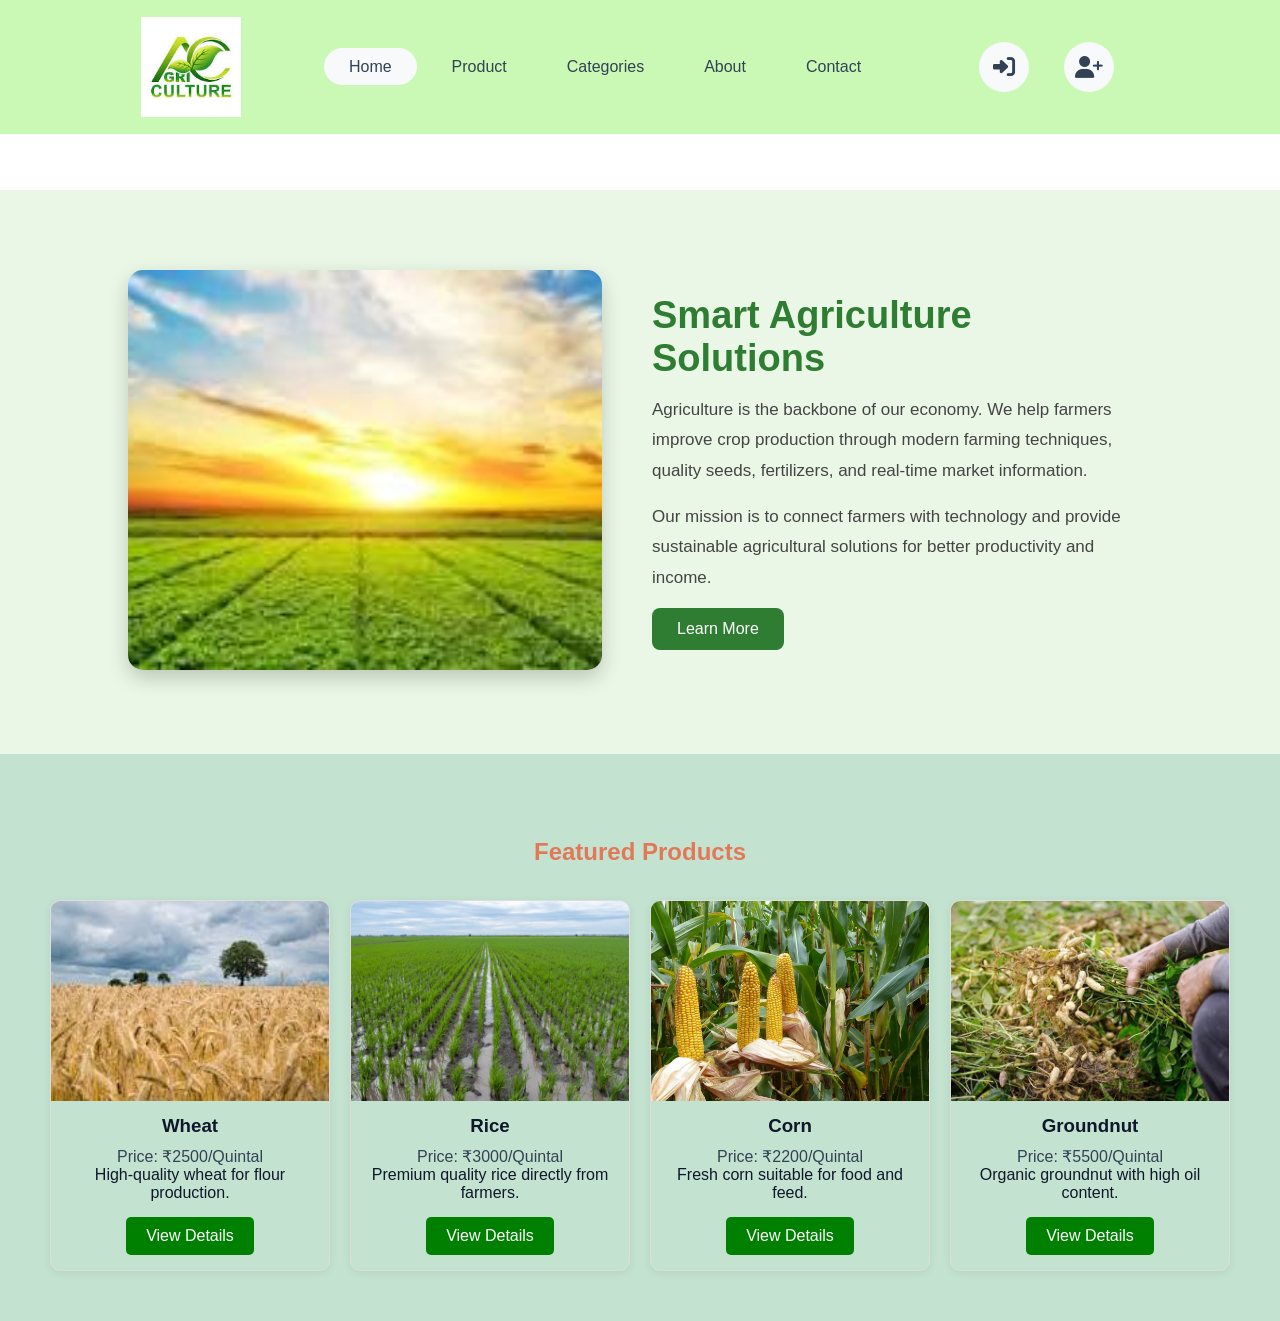
<file: index.html>
<!DOCTYPE html>
<html lang="en">
<head>
    <meta charset="UTF-8">
    <meta name="viewport" content="width=device-width, initial-scale=1.0">
    <link rel="stylesheet" href="https://cdnjs.cloudflare.com/ajax/libs/font-awesome/6.7.2/css/all.min.css">
    <link rel="stylesheet" href="style.css">   
 <link rel="preconnect" href="https://fonts.googleapis.com">
    <link rel="preconnect" href="https://fonts.gstatic.com " crossorigin>
   
    <title>Agriculture</title>
</head>
<body>
    <!-- header section -->
     <header class="header">
       <a href="#" class="logo"><img src="logo.jfif" alt="logo"></a>

       <ul class="navbar">
        <li><a href="index.html" class="active" >Home</a></li>
        <li><a href="product.html" >Product</a></li>
        <li><a href="categories.html" >Categories</a></li>
        <li><a href="#">About</a></li>
        <li><a href="contact.html">Contact</a></li>
            </ul>
        <div class="icon">
     <a href="#"><i class="fa-solid fa-right-to-bracket"></i></a> 
     <a href="#"><i class="fa-solid fa-user-plus"></i></a> 
     <i class="fa-solid fa-bars" id="menu-icon"></i>
   </div>

     </header>
     <!-- Home Section -->
<section class="about">
    <div class="about-img" >
        <img id="aboutImage"src="home.jfif" alt="Agriculture">
    </div>

    <div class="about-content">
        <h2>Smart Agriculture Solutions</h2>
        <p>
            Agriculture is the backbone of our economy. We help farmers
            improve crop production through modern farming techniques,
            quality seeds, fertilizers, and real-time market information.
        </p>

        <p>
            Our mission is to connect farmers with technology and provide
            sustainable agricultural solutions for better productivity and income.
        </p>

        <a href="#" class="btn">Learn More</a>
    </div>
</section>
<section class="featured-products">
    <h2 id="ft">Featured Products</h2>

    <div class="products">

        <div class="product-card">
            <img src="wheat.jfif" alt="Wheat">
            <h3>Wheat</h3>
            <p class="prise">Price: ₹2500/Quintal</p>
            <p>High-quality wheat for flour production.</p>
            <a href="wheat.html">View Details</a>
        </div>

        <div class="product-card">
            <img src="rice.jfif" alt="Rice">
            <h3>Rice</h3>
            <p class="prise">Price: ₹3000/Quintal</p>
            <p>Premium quality rice directly from farmers.</p>
            <a href="rice.html">View Details</a>
        </div>

        <div class="product-card">
            <img src="corn.jfif" alt="Corn">
            <h3>Corn</h3>
            <p class="prise">Price: ₹2200/Quintal</p>
            <p>Fresh corn suitable for food and feed.</p>
            <a href="corn.html">View Details</a>
        </div>

        <div class="product-card">
            <img src="groundnut.jfif" alt="Groundnut">
            <h3>Groundnut</h3>
            <p class="prise">Price: ₹5500/Quintal</p>
            <p>Organic groundnut with high oil content.</p>
            <a href="groundnut.html">View Details</a>
        </div>

    </div>
      
</section>
    <script src="script.js"></script>

</body>
</html>
</file>
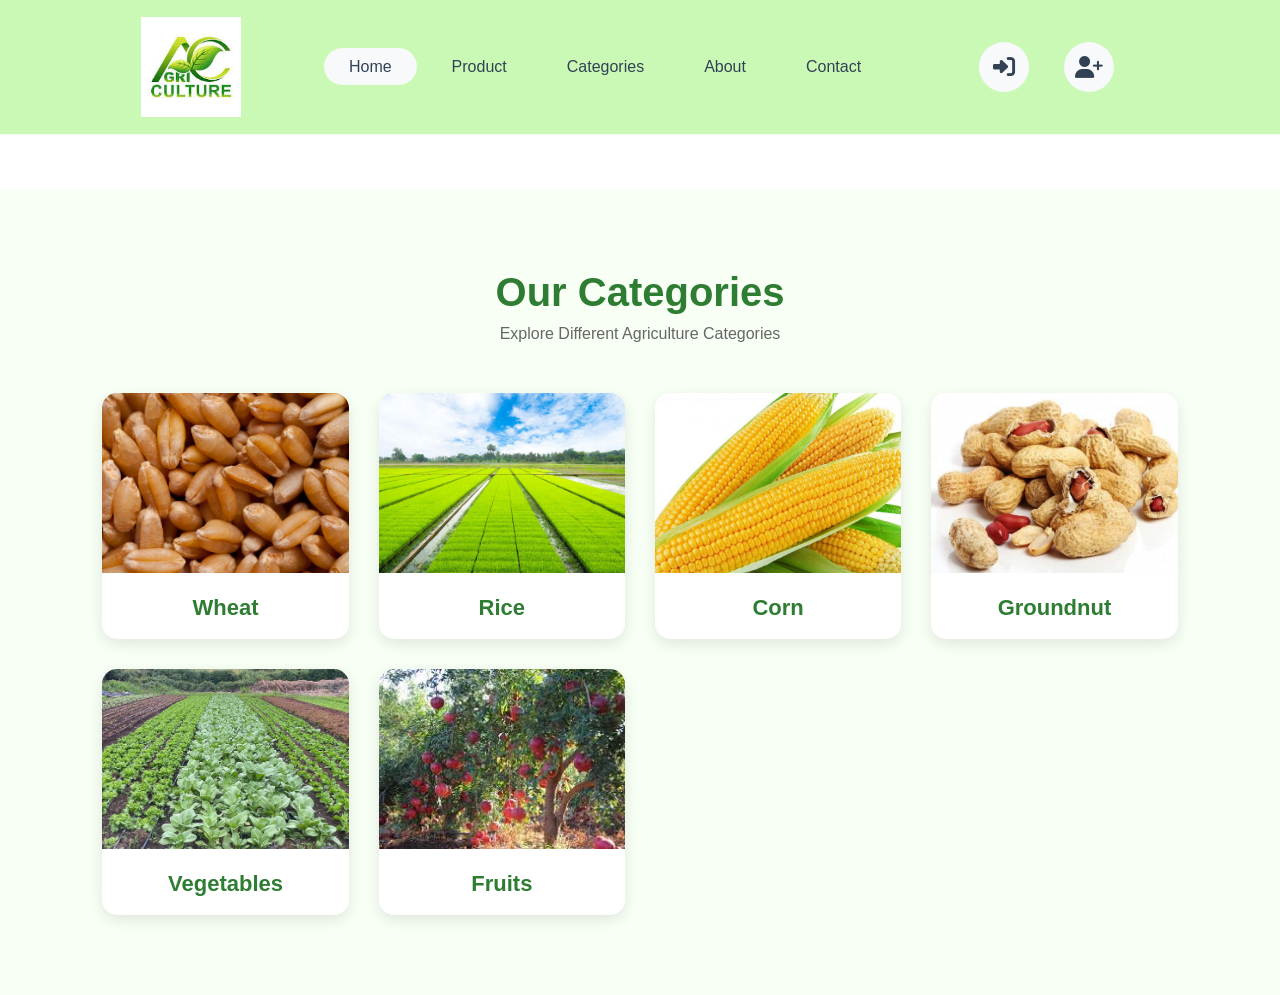
<file: categories.html>
<!DOCTYPE html>
<html lang="en">
<head>
    <meta charset="UTF-8">
    <meta name="viewport" content="width=device-width, initial-scale=1.0">
    <link rel="stylesheet" href="https://cdnjs.cloudflare.com/ajax/libs/font-awesome/6.7.2/css/all.min.css">
    <link rel="stylesheet" href="style.css">   
 <link rel="preconnect" href="https://fonts.googleapis.com">
    <link rel="preconnect" href="https://fonts.gstatic.com " crossorigin>
   
    <title>Agriculture</title>
</head>
<body>
    <!-- header section -->
     <header class="header">
       <a href="#" class="logo"><img src="logo.jfif" alt="logo"></a>

       <ul class="navbar">
        <li><a href="index.html" class="active" >Home</a></li>
        <li><a href="product.html" >Product</a></li>
        <li><a href="categories.html" >Categories</a></li>
        <li><a href="#">About</a></li>
        <li><a href="contact.html">Contact</a></li>
            </ul>
    
    <div class="icon">
     <a href="#"><i class="fa-solid fa-right-to-bracket"></i></a> 
     <a href="#"><i class="fa-solid fa-user-plus"></i></a> 
     <i class="fa-solid fa-bars" id="menu-icon"></i>
   </div>
     </header>
     <section class="categories">

    <div class="heading">
        <h2>Our Categories</h2>
        <p>Explore Different Agriculture Categories</p>
    </div>

    <div class="category-container">

        <div class="category-card">
            <img src="wheat1.jfif" alt="Wheat">
            <h3>Wheat</h3>
        </div>

        <div class="category-card">
            <img src="rice1.jfif" alt="Rice">
            <h3>Rice</h3>
        </div>

        <div class="category-card">
            <img src="corn1.jfif" alt="Corn">
            <h3>Corn</h3>
        </div>

        <div class="category-card">
            <img src="groundnut1.jfif" alt="Groundnut">
            <h3>Groundnut</h3>
        </div>

        <div class="category-card">
            <img src="veg.jfif" alt="Vegetables">
            <h3>Vegetables</h3>
        </div>

        <div class="category-card">
            <img src="fruit.jfif" alt="Fruits">
            <h3>Fruits</h3>
        </div>

    </div>

</section>
    
<script src="script.js"></script>    
</body>
</html>
</file>
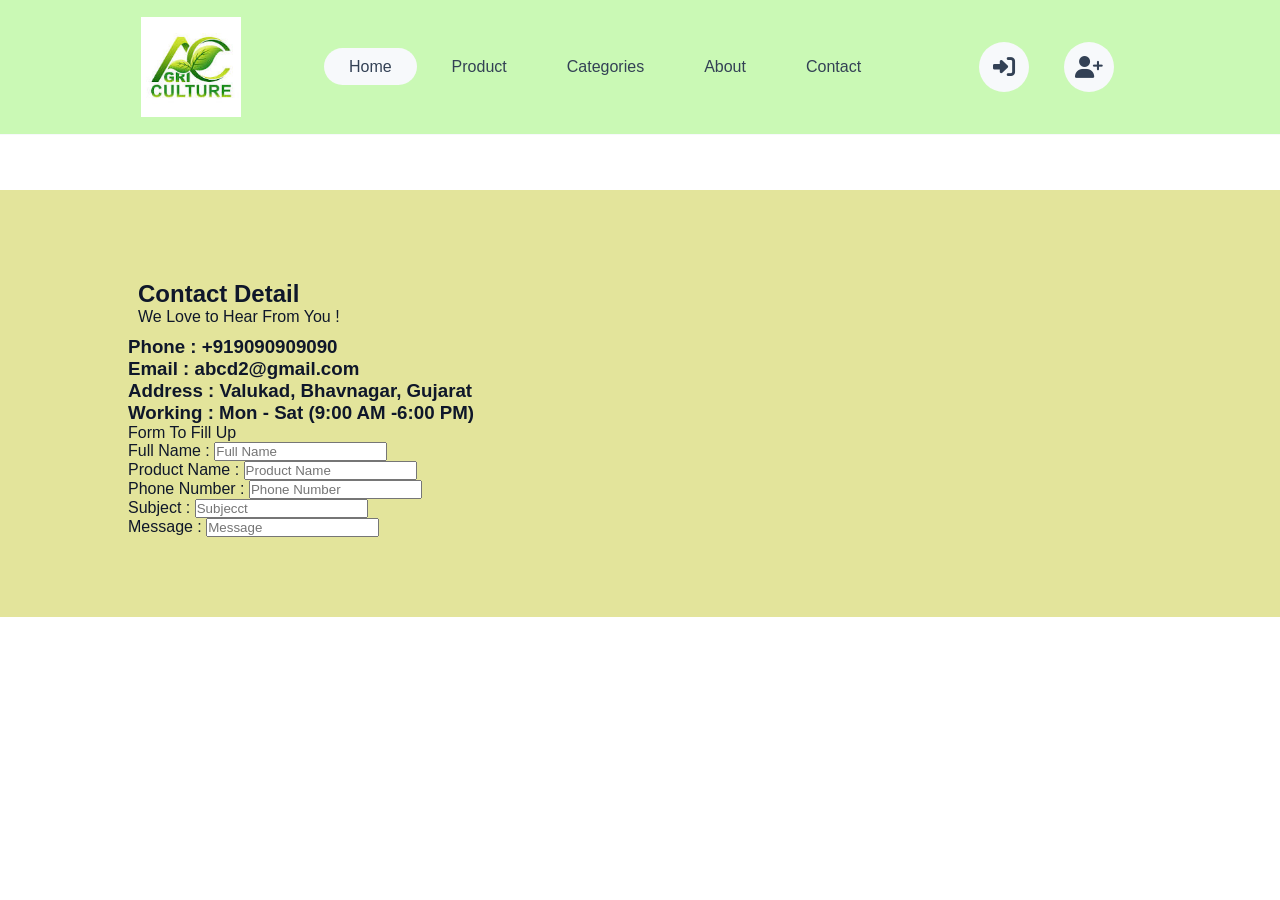
<file: contact.html>
<!DOCTYPE html>
<html lang="en">
<head>
    <meta charset="UTF-8">
    <meta name="viewport" content="width=device-width, initial-scale=1.0">
    <link rel="stylesheet" href="https://cdnjs.cloudflare.com/ajax/libs/font-awesome/6.7.2/css/all.min.css">
    <link rel="stylesheet" href="style.css">   
 <link rel="preconnect" href="https://fonts.googleapis.com">
    <link rel="preconnect" href="https://fonts.gstatic.com " crossorigin>
   
    <title>Agriculture</title>
</head>
<body>
    <!-- header section -->
     <header class="header">
       <a href="#" class="logo"><img src="logo.jfif" alt="logo"></a>

       <ul class="navbar">
        <li><a href="index.html" class="active" >Home</a></li>
        <li><a href="product.html" >Product</a></li>
        <li><a href="categories.html" >Categories</a></li>
        <li><a href="#">About</a></li>
        <li><a href="contact.html">Contact</a></li>
            </ul>
    
               <div class="icon">
     <a href="#"><i class="fa-solid fa-right-to-bracket"></i></a> 
     <a href="#"><i class="fa-solid fa-user-plus"></i></a> 
     <i class="fa-solid fa-bars" id="menu-icon"></i>
   </div>

     </header>
     <!--  -->
     <section class="contact">
        <div class="contact-main">
        <div class="contact-detail">
            <h1>Contact  Detail</h1>
             <p>We Love to Hear From You !</p>
        </div>
        
        <div class="contact-info">
            
            <h3>Phone    :<span> +919090909090</span></h3>
            <h3>Email    :<span> abcd2@gmail.com</span></h3>
            <h3>Address  :<span> Valukad, Bhavnagar, Gujarat </span></h3>
            <h3>Working  :<span> Mon - Sat (9:00 AM -6:00 PM)</span></h3>
        </div>
        <div class="contact-mess">
              <p>Form To Fill Up</p>
              <div class="contact-mess-form">
                Full Name : <input type="text" placeholder="Full Name" required><br>                
                Product Name : <input type="text" placeholder="Product Name" required><br>
                Phone Number : <input type="text" placeholder="Phone Number" required><br>
                Subject : <input type="text" placeholder="Subjecct" required><br>                
                Message : <input type="text" placeholder="Message" required><br>  
            </div>
        </div>
    </div>
     </section>

<script src="script.js"></script>    
</body>
</html>
</file>
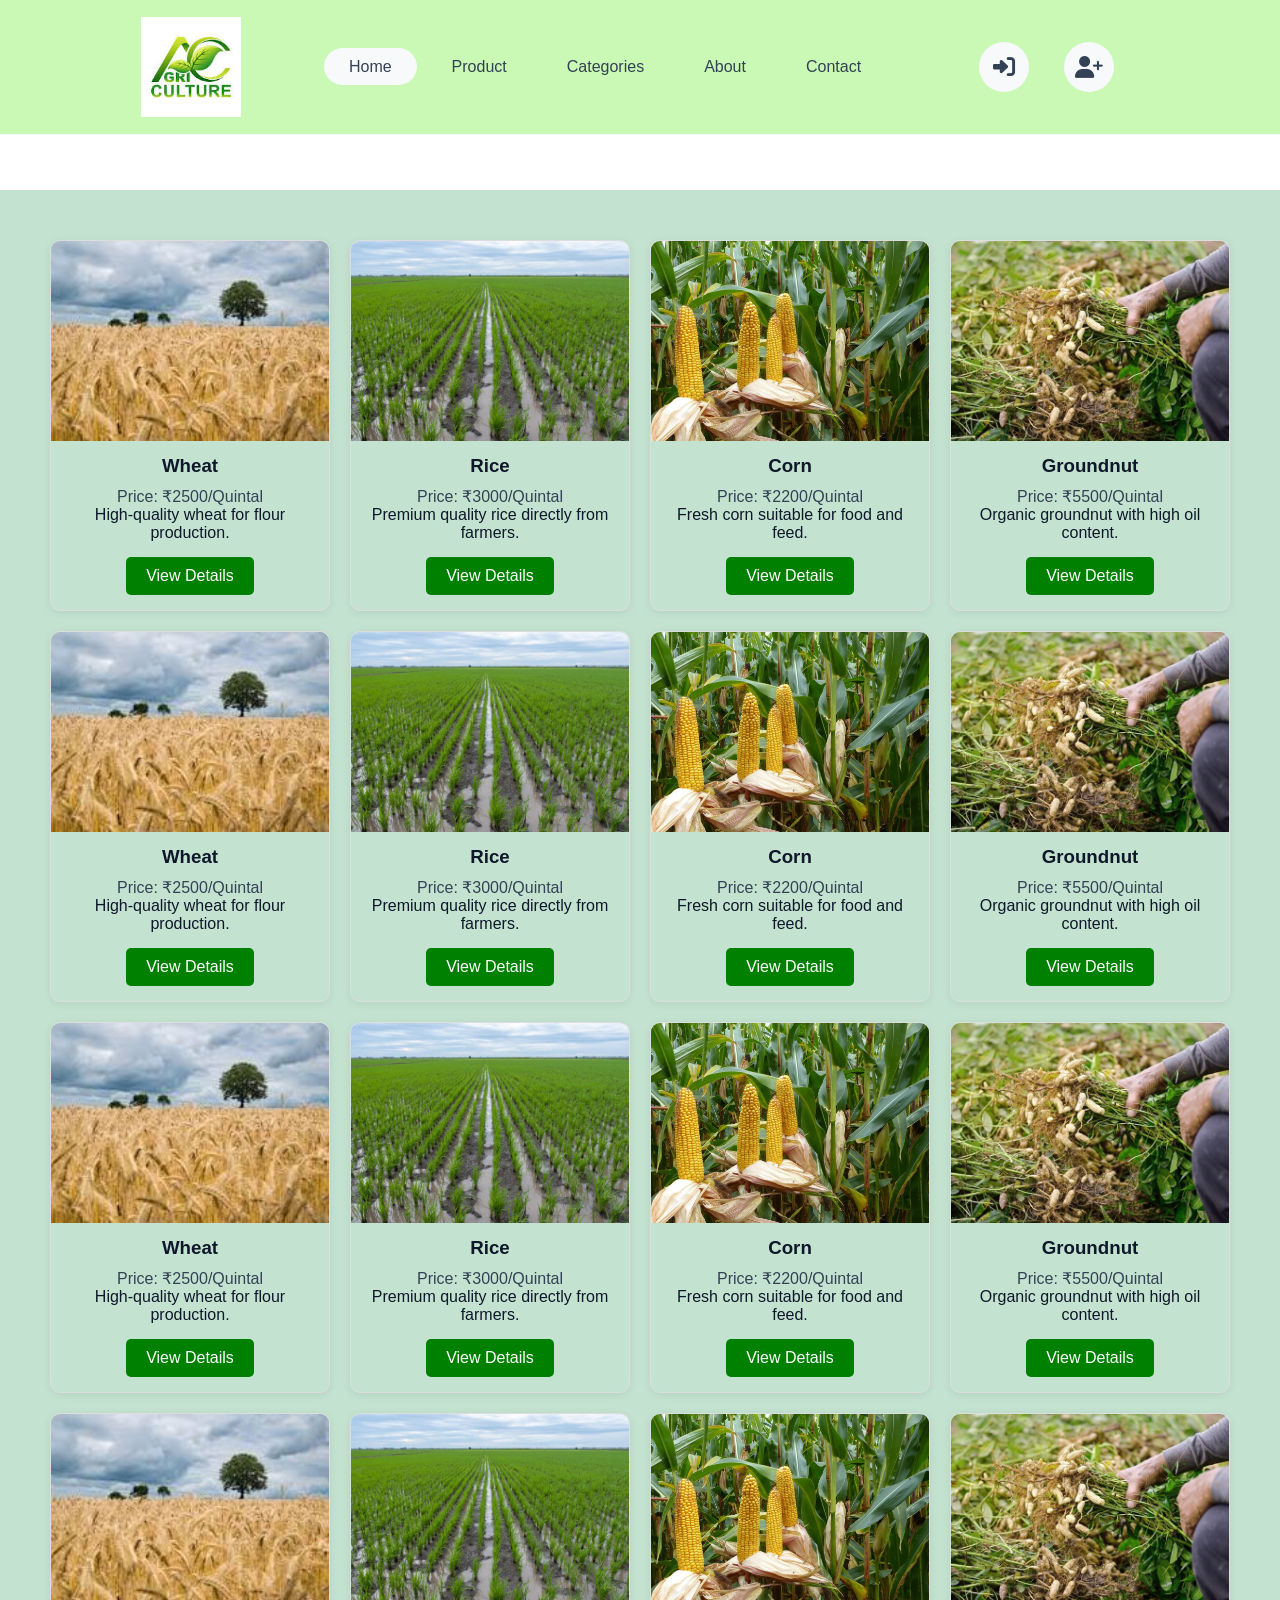
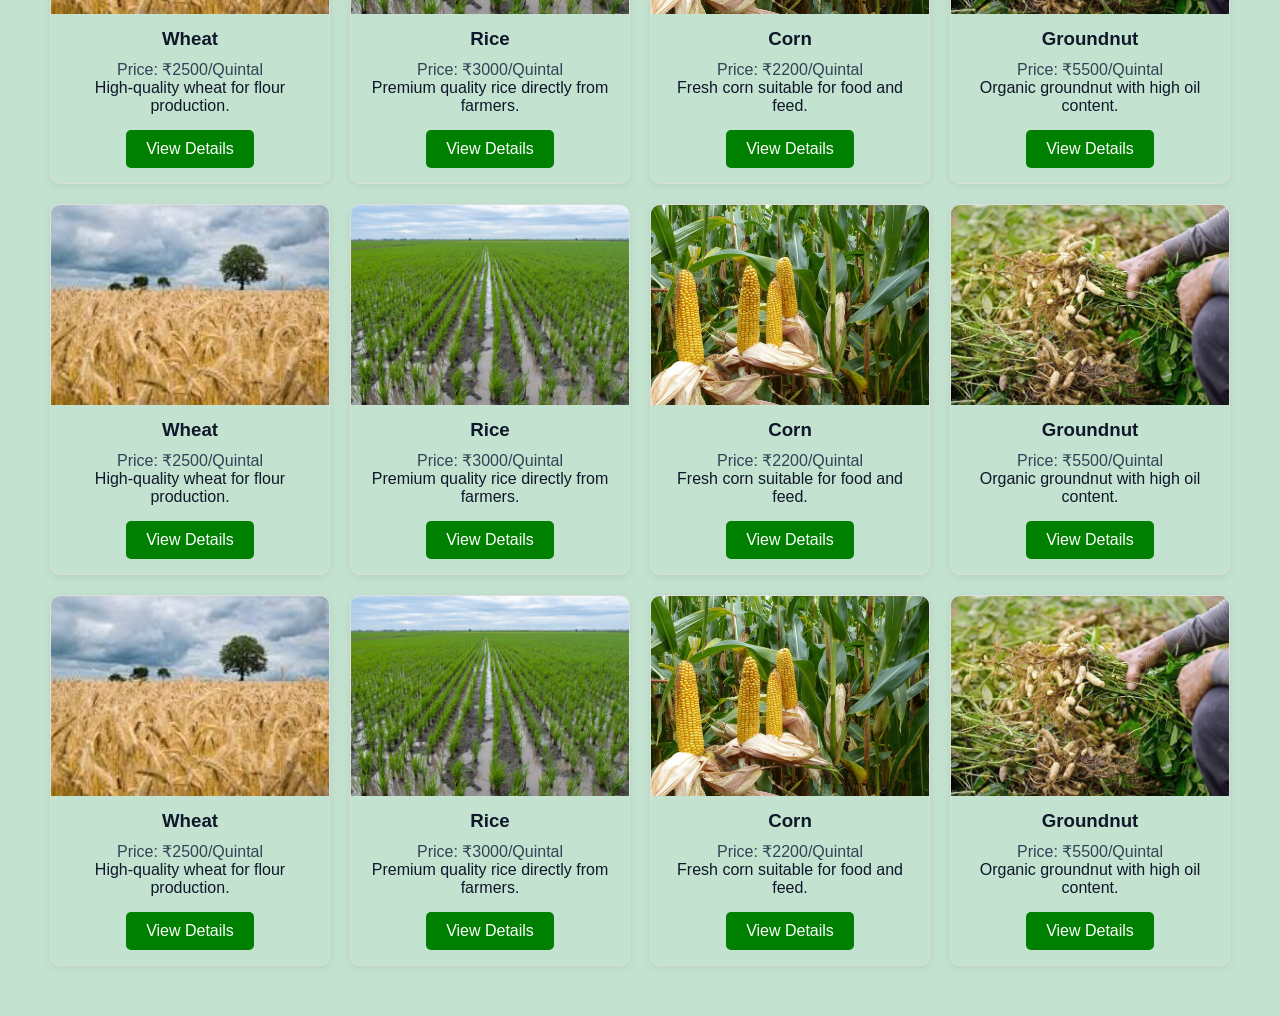
<file: product.html>
<!DOCTYPE html>
<html lang="en">
<head>
    <meta charset="UTF-8">
    <meta name="viewport" content="width=device-width, initial-scale=1.0">
    <link rel="stylesheet" href="https://cdnjs.cloudflare.com/ajax/libs/font-awesome/6.7.2/css/all.min.css">
    <link rel="stylesheet" href="style.css">   
 <link rel="preconnect" href="https://fonts.googleapis.com">
    <link rel="preconnect" href="https://fonts.gstatic.com " crossorigin>
   
    <title>Agriculture</title>
</head>
<body>
    <!-- header section -->
     <header class="header">
       <a href="#" class="logo"><img src="logo.jfif" alt="logo"></a>

       <ul class="navbar">
        <li><a href="index.html" class="active" >Home</a></li>
        <li><a href="product.html" >Product</a></li>
        <li><a href="categories.html" >Categories</a></li>
        <li><a href="#">About</a></li>
        <li><a href="contact.html">Contact</a></li>
            </ul>
        <div class="icon">
     <a href="#"><i class="fa-solid fa-right-to-bracket"></i></a> 
     <a href="#"><i class="fa-solid fa-user-plus"></i></a> 
     <i class="fa-solid fa-bars" id="menu-icon"></i>
   </div>

     </header>
<section class="featured-products">
        <div class="products">

        <div class="product-card">
            <img src="wheat.jfif" alt="Wheat">
            <h3>Wheat</h3>
            <p class="prise">Price: ₹2500/Quintal</p>
            <p>High-quality wheat for flour production.</p>
            <a href="wheat.html">View Details</a>
        </div>

        <div class="product-card">
            <img src="rice.jfif" alt="Rice">
            <h3>Rice</h3>
            <p class="prise">Price: ₹3000/Quintal</p>
            <p>Premium quality rice directly from farmers.</p>
            <a href="rice.html">View Details</a>
        </div>

        <div class="product-card">
            <img src="corn.jfif" alt="Corn">
            <h3>Corn</h3>
            <p class="prise">Price: ₹2200/Quintal</p>
            <p>Fresh corn suitable for food and feed.</p>
            <a href="corn.html">View Details</a>
        </div>

        <div class="product-card">
            <img src="groundnut.jfif" alt="Groundnut">
            <h3>Groundnut</h3>
            <p class="prise">Price: ₹5500/Quintal</p>
            <p>Organic groundnut with high oil content.</p>
            <a href="groundnut.html">View Details</a>
        </div>
        <div class="product-card">
            <img src="wheat.jfif" alt="Wheat">
            <h3>Wheat</h3>
            <p class="prise">Price: ₹2500/Quintal</p>
            <p>High-quality wheat for flour production.</p>
            <a href="wheat.html">View Details</a>
        </div>

        <div class="product-card">
            <img src="rice.jfif" alt="Rice">
            <h3>Rice</h3>
            <p class="prise">Price: ₹3000/Quintal</p>
            <p>Premium quality rice directly from farmers.</p>
            <a href="rice.html">View Details</a>
        </div>

        <div class="product-card">
            <img src="corn.jfif" alt="Corn">
            <h3>Corn</h3>
            <p class="prise">Price: ₹2200/Quintal</p>
            <p>Fresh corn suitable for food and feed.</p>
            <a href="corn.html">View Details</a>
        </div>

        <div class="product-card">
            <img src="groundnut.jfif" alt="Groundnut">
            <h3>Groundnut</h3>
            <p class="prise">Price: ₹5500/Quintal</p>
            <p>Organic groundnut with high oil content.</p>
            <a href="groundnut.html">View Details</a>
        </div>

        <div class="product-card">
            <img src="wheat.jfif" alt="Wheat">
            <h3>Wheat</h3>
            <p class="prise">Price: ₹2500/Quintal</p>
            <p>High-quality wheat for flour production.</p>
            <a href="wheat.html">View Details</a>
        </div>

        <div class="product-card">
            <img src="rice.jfif" alt="Rice">
            <h3>Rice</h3>
            <p class="prise">Price: ₹3000/Quintal</p>
            <p>Premium quality rice directly from farmers.</p>
            <a href="rice.html">View Details</a>
        </div>

        <div class="product-card">
            <img src="corn.jfif" alt="Corn">
            <h3>Corn</h3>
            <p class="prise">Price: ₹2200/Quintal</p>
            <p>Fresh corn suitable for food and feed.</p>
            <a href="corn.html">View Details</a>
        </div>

        <div class="product-card">
            <img src="groundnut.jfif" alt="Groundnut">
            <h3>Groundnut</h3>
            <p class="prise">Price: ₹5500/Quintal</p>
            <p>Organic groundnut with high oil content.</p>
            <a href="groundnut.html">View Details</a>
        </div>
        <div class="product-card">
            <img src="wheat.jfif" alt="Wheat">
            <h3>Wheat</h3>
            <p class="prise">Price: ₹2500/Quintal</p>
            <p>High-quality wheat for flour production.</p>
            <a href="wheat.html">View Details</a>
        </div>

        <div class="product-card">
            <img src="rice.jfif" alt="Rice">
            <h3>Rice</h3>
            <p class="prise">Price: ₹3000/Quintal</p>
            <p>Premium quality rice directly from farmers.</p>
            <a href="rice.html">View Details</a>
        </div>

        <div class="product-card">
            <img src="corn.jfif" alt="Corn">
            <h3>Corn</h3>
            <p class="prise">Price: ₹2200/Quintal</p>
            <p>Fresh corn suitable for food and feed.</p>
            <a href="corn.html">View Details</a>
        </div>

        <div class="product-card">
            <img src="groundnut.jfif" alt="Groundnut">
            <h3>Groundnut</h3>
            <p class="prise">Price: ₹5500/Quintal</p>
            <p>Organic groundnut with high oil content.</p>
            <a href="groundnut.html">View Details</a>
        </div>
        <div class="product-card">
            <img src="wheat.jfif" alt="Wheat">
            <h3>Wheat</h3>
            <p class="prise">Price: ₹2500/Quintal</p>
            <p>High-quality wheat for flour production.</p>
            <a href="wheat.html">View Details</a>
        </div>

        <div class="product-card">
            <img src="rice.jfif" alt="Rice">
            <h3>Rice</h3>
            <p class="prise">Price: ₹3000/Quintal</p>
            <p>Premium quality rice directly from farmers.</p>
            <a href="rice.html">View Details</a>
        </div>

        <div class="product-card">
            <img src="corn.jfif" alt="Corn">
            <h3>Corn</h3>
            <p class="prise">Price: ₹2200/Quintal</p>
            <p>Fresh corn suitable for food and feed.</p>
            <a href="corn.html">View Details</a>
        </div>

        <div class="product-card">
            <img src="groundnut.jfif" alt="Groundnut">
            <h3>Groundnut</h3>
            <p class="prise">Price: ₹5500/Quintal</p>
            <p>Organic groundnut with high oil content.</p>
            <a href="groundnut.html">View Details</a>
        </div>
        <div class="product-card">
            <img src="wheat.jfif" alt="Wheat">
            <h3>Wheat</h3>
            <p class="prise">Price: ₹2500/Quintal</p>
            <p>High-quality wheat for flour production.</p>
            <a href="wheat.html">View Details</a>
        </div>

        <div class="product-card">
            <img src="rice.jfif" alt="Rice">
            <h3>Rice</h3>
            <p class="prise">Price: ₹3000/Quintal</p>
            <p>Premium quality rice directly from farmers.</p>
            <a href="rice.html">View Details</a>
        </div>

        <div class="product-card">
            <img src="corn.jfif" alt="Corn">
            <h3>Corn</h3>
            <p class="prise">Price: ₹2200/Quintal</p>
            <p>Fresh corn suitable for food and feed.</p>
            <a href="corn.html">View Details</a>
        </div>

        <div class="product-card">
            <img src="groundnut.jfif" alt="Groundnut">
            <h3>Groundnut</h3>
            <p class="prise">Price: ₹5500/Quintal</p>
            <p>Organic groundnut with high oil content.</p>
            <a href="groundnut.html">View Details</a>
        </div>

    </div>

    </div>

    </div>

    </div>

    </div>

     </section>

<script src="script.js"></script>    
</body>
</html>
</file>
<file: style.css>
*{
    padding: 0;
    margin: 0;
    box-sizing: border-box;
    font-family: 'Poppins',sans-serif;
    text-decoration: none;
    list-style: none;
}
:root{
    --bg-color:#ffffff;
    --text-color:#0f172a;
    --main-color:#6b7280;
    --other-color:#334155;
    --big-font:4.3rem;
    --h2-font:2.2rem;
    --p-font:1rem;
}
body{
    padding-top: 190px;
    color: var(--text-color);
    background:var(--bg-color);
}
header{
    position: fixed;
    right: 0;
    top: 0;
    width: 100%;
    z-index: 1000;
    display: flex;
    align-items: center;
    justify-content: space-between;
    background: #caf9b5;
    padding: 17px 11%;
    border-bottom: 1px solid #f7f9fb;
    transition: all .45s ease;
}
.logo{
    width: 100px;
    flex-shrink: 0;
}
.logo img{
    width: 100%;
    height: auto;
    display: block;
}
.navbar{
    display: flex;
}
.navbar a{
    color: var(--other-color);
    font-size: var(--p-font);
    font-weight: 400;
    padding: 10px 25px;
    margin: 0 5px;
    background:transparent;
    border-radius: 30px;
    transition: all .45s ease;
}
.navbar a:hover{
    background:#f7f9fb;
}
.navbar a.active{
    background:#f7f9fb;
}
.icon{
    display: flex;
    align-items: center;
}
.icon i{
    height: 50px;
    width: 50px;
    background:#f7f9fb;
    display: inline-flex;
    align-items: center;
    justify-content: center;
    border-radius: 50%;
    color: var(--other-color);
    font-size: 22px;
    margin-right: 25px;
    margin-left: 10px;
    transition: all .45s ease;
}
.icon i:hover{
    transform: scale(0.9);
}

/* Hamburger icon - hidden on desktop */
#menu-icon{
    font-size: 26px;
    cursor: pointer;
    display: none;
    color: var(--other-color);
    background: #f7f9fb;
    height: 45px;
    width: 45px;
    border-radius: 50%;
    align-items: center;
    justify-content: center;
    margin-left: 10px;
}

.about{
    display: flex;
    align-items: center;
    justify-content: center;
    gap: 50px;
    padding: 80px 10%;
    background: #eaf7e6;
}

.about-img img{
    width: 100%;
    height: 400px;
    object-fit: cover;
    border-radius: 15px;
    box-shadow: 0 8px 20px rgba(0,0,0,0.2);
    transition: transform 0.4s ease, opacity 1s ease-in-out;
}

.about-img img:hover{
    transform: scale(1.05);
}

.about-content{
    max-width: 500px;
}

.about-content h2{
    font-size: 38px;
    color: #2e7d32;
    margin-bottom: 15px;
}

.about-content p{
    font-size: 17px;
    line-height: 1.8;
    color: #444;
    margin-bottom: 15px;
}

.btn{
    display: inline-block;
    padding: 12px 25px;
    background: #2e7d32;
    color: white;
    border-radius: 8px;
    text-decoration: none;
    transition: 0.3s;
}

.btn:hover{
    background: #1b5e20;
}

.featured-products{
    padding: 50px;
    text-align: center;
    background-color: rgb(195, 227, 208);
}
#ft{
    padding: 34px;
    color: #e27858;
}
.products{
    display: flex;
    gap: 20px;
    justify-content: center;
    flex-wrap: wrap;
}

.product-card{
    width: 280px;
    border: 1px solid #ddd;
    border-radius: 10px;
    overflow: hidden;
    box-shadow: 0 2px 8px rgba(0, 0, 0, 0.08);
    transition: box-shadow 0.3s ease, transform 0.3s ease;
}
.product-card:hover{
    box-shadow: 0 6px 16px rgba(236, 72, 153, 0.15);
    transform: translateY(-4px);
}

.product-card img{
    width: 100%;
    height: 200px;
    object-fit: cover;
}

.product-card h3{
    margin: 10px 0;
}

.product-card p{
    padding: 0 15px;
}

.product-card a{
    display: inline-block;
    margin: 15px;
    padding: 10px 20px;
    background: green;
    color: white;
    text-decoration: none;
    border-radius: 5px;
}
.prise{
    display: inline;
    color: #334155;
    border-radius: 5px;
    margin-top: 5px;
    margin-bottom: 10px;
}

.categories{
    padding:80px 8%;
    background:#f8fff5;
}

.heading{
    text-align:center;
    margin-bottom:50px;
}

.heading h2{
    font-size:40px;
    color:#2e7d32;
}

.heading p{
    color:#666;
    margin-top:10px;
}

.category-container{
    display:grid;
    grid-template-columns:repeat(auto-fit,minmax(220px,1fr));
    gap:30px;
}

.category-card{
    background:#fff;
    border-radius:15px;
    overflow:hidden;
    box-shadow:0 5px 15px rgba(0,0,0,.1);
    transition:.4s;
    cursor:pointer;
}

.category-card:hover{
    transform:translateY(-10px);
    box-shadow:0 12px 25px rgba(0,0,0,.2);
}

.category-card img{
    width:100%;
    height:180px;
    object-fit:cover;
}

.category-card h3{
    text-align:center;
    padding:18px;
    color:#2e7d32;
    font-size:22px;
}
.contact{
    padding: 80px 10%;
    background: #e3e49b;
}
.contact-detail{
    padding: 10px;
}

/* ================= RESPONSIVE ================= */

@media (max-width: 992px){
    header{
        padding: 15px 5%;
    }

    #menu-icon{
        display: flex;
    }

    .navbar{
        position: absolute;
        top: 100%;
        right: 5%;
        width: 220px;
        background: #caf9b5;
        flex-direction: column;
        align-items: stretch;
        gap: 5px;
        padding: 10px;
        border-radius: 15px;
        box-shadow: 0 8px 20px rgba(0,0,0,0.15);
        display: none;
    }

    .navbar.active{
        display: flex;
    }

    .navbar a{
        padding: 12px 20px;
        margin: 2px 0;
        width: 100%;
        text-align: center;
        border-radius: 30px;
    }

    body{
        padding-top: 120px;
    }
}

@media (max-width: 768px){
    .about{
        flex-direction: column;
        padding: 50px 5%;
        text-align: center;
    }
    .about-img img{
        height: 250px;
    }
    .about-content{
        max-width: 100%;
    }
    .about-content h2{
        font-size: 28px;
    }
    .products{
        gap: 15px;
    }
    .product-card{
        width: 90%;
        max-width: 320px;
    }
    .category-container{
        grid-template-columns: repeat(auto-fit, minmax(160px, 1fr));
        gap: 15px;
    }
    .contact{
        padding: 50px 5%;
    }
    .icon i{
        height: 40px;
        width: 40px;
        margin-right: 8px;
        font-size: 18px;
    }
}

@media (max-width: 480px){
    :root{
        --big-font: 2rem;
        --h2-font: 1.4rem;
    }
    .logo{
        width: 70px;
    }
    .about-content h2{
        font-size: 22px;
    }
    .about-content p{
        font-size: 14px;
    }
    .product-card{
        width: 100%;
    }
    .featured-products{
        padding: 30px 15px;
    }
    #ft{
        padding: 20px;
        font-size: 24px;
    }
    .heading h2{
        font-size: 26px;
    }
    .icon i{
        height: 36px;
        width: 36px;
        font-size: 16px;
        margin-right: 6px;
    }
    #menu-icon{
        height: 38px;
        width: 38px;
        font-size: 20px;
    }
}
</file>
